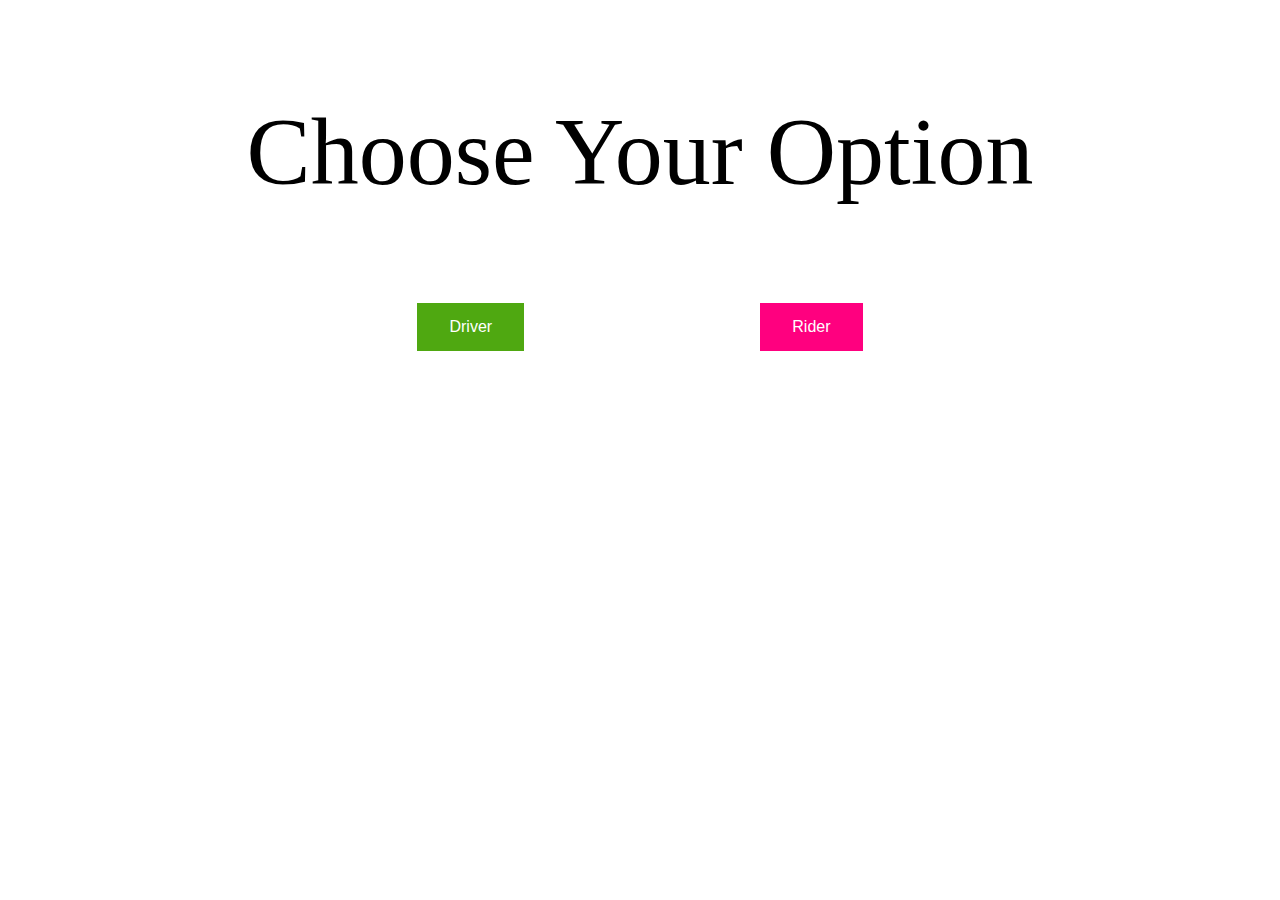
<file: index.html>
<!DOCTYPE html>
<html lang="en">
<head>
    <meta charset="UTF-8">
    <meta http-equiv="X-UA-Compatible" content="IE=edge">
    <meta name="viewport" content="width=device-width, initial-scale=1.0">
    <link rel="stylesheet" href="style.css">
    <title>BuSTOP Portal</title>
</head>
<body>
    <p class="test">Choose Your Option</p>
    <div class="index_button">
        <button id="idb1" onclick="location.href='./driver.html'" type="button">Driver</button>
        <button id="idb2" onclick="location.href='./rider.html'" type="button">Rider</button>
    </div>
    
</body>
</html>
</file>
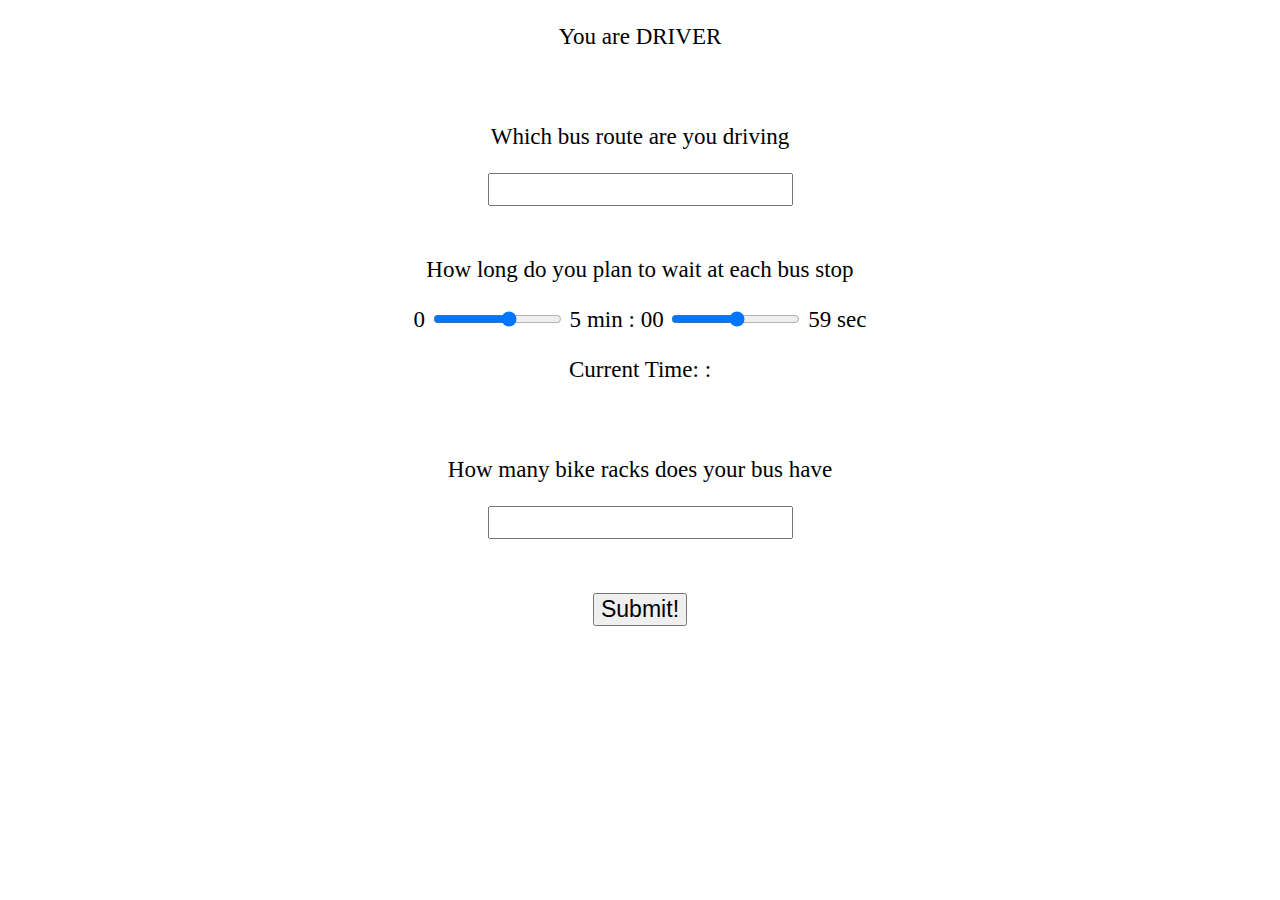
<file: driver.html>
<!DOCTYPE html>
<html lang="en">
<head>
    <meta charset="UTF-8">
    <meta http-equiv="X-UA-Compatible" content="IE=edge">
    <meta name="viewport" content="width=device-width, initial-scale=1.0">
    <link rel="stylesheet" href="style.css">
    <title>Driver Page</title>
</head>
<body>
    <div class="driver_body">
        <p>You are DRIVER</p>

        <br>

        <p>Which bus route are you driving</p> 
        <input type="text" name="busstop" id="busstopid">

        <br>
        <br>
        <p>How long do you plan to wait at each bus stop</p> 
        0
        <input type="range" id="wm" name="wait_minutes" min="00" max="5">
        5 min : 
        00
        <input type="range" id="ws" name="wait_seconds" min="00" max="59">
        59 sec

        <p>Current Time: <span id="new_min"></span>:<span id="new_sec"></span></p>

        <br>

        <p>How many bike racks does your bus have</p> 
        <input type="number" name="busstop" id="bikeracks">

        <br>
        <br>
        <br>
        <button onclick="location.href='./driver_result.html'" id="nextbutton" type="button">Submit!</button>
    </div>
    

    <script src="driver.js"></script>
</body>
</html>
</file>
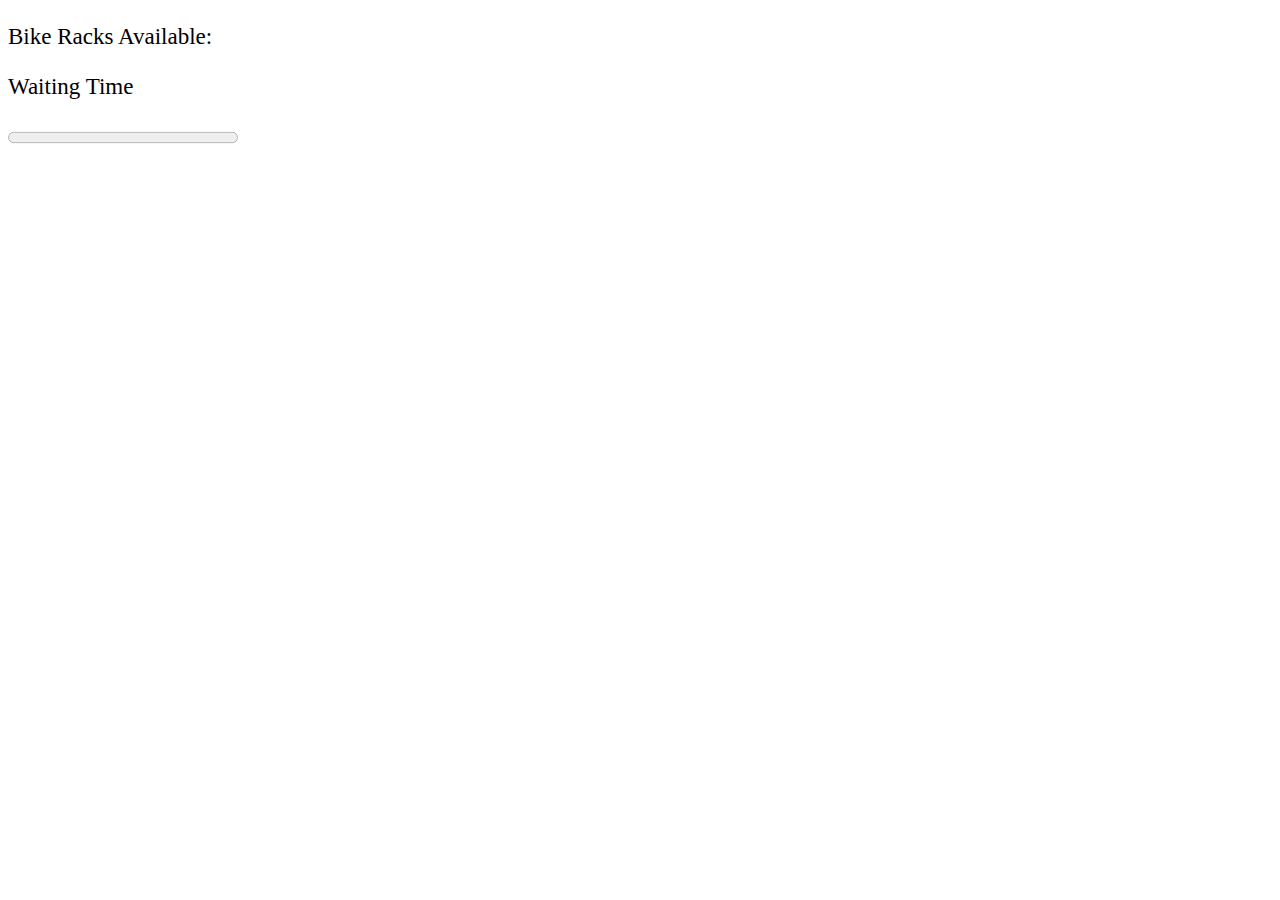
<file: driver_result.html>
<!DOCTYPE html>
<html lang="en">
<head>
    <meta charset="UTF-8">
    <meta http-equiv="X-UA-Compatible" content="IE=edge">
    <meta name="viewport" content="width=device-width, initial-scale=1.0">
    <link rel="stylesheet" href="style.css">
    <title>Driver Result</title>
</head>
<body>
    <p>Bike Racks Available: <span id="available_racks"></span></p>
    
    <p>Waiting Time</p>
    <progress value="0" max="100" id="progressBar"></progress>
    <script src="driver_result.js"></script>
</body>
</html>
</file>
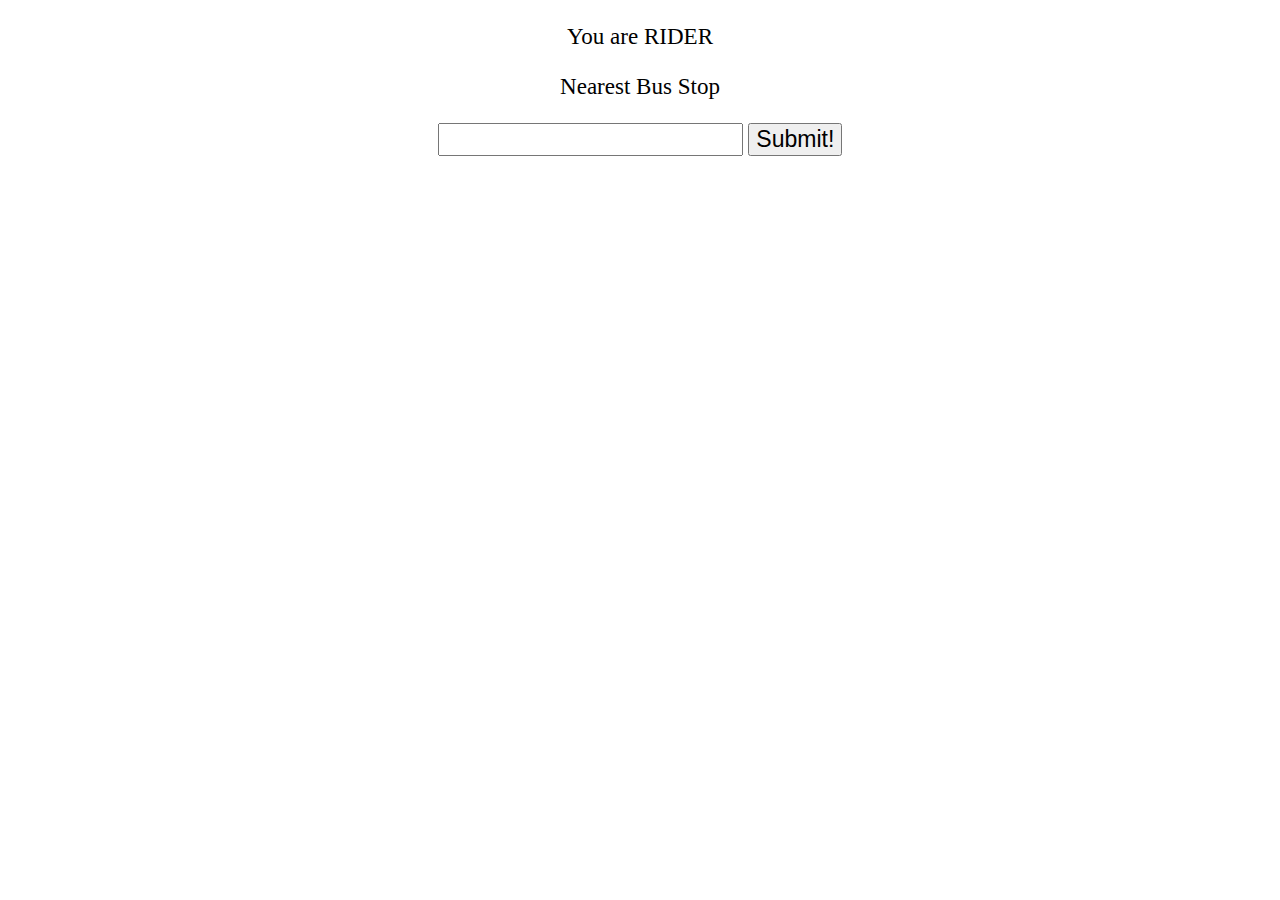
<file: rider.html>
<!DOCTYPE html>
<html lang="en">
<head>
    <meta charset="UTF-8">
    <meta http-equiv="X-UA-Compatible" content="IE=edge">
    <meta name="viewport" content="width=device-width, initial-scale=1.0">
    <link rel="stylesheet" href="style.css">
    <title>Rider Portal</title>
</head>
<body>
    <div class="rider_content">
        <p>You are RIDER</p>
        <p>Nearest Bus Stop</p>
        <input type="text" name="busstop" id="busstopid">
        <!-- Check for current Location -->

        <button onclick="location.href='./rider_result.html'" type="button">Submit!</button>
    </div>
    
</body>
</html>
</file>
<file: style.css>
*{
    font-size: 1.2rem;
}

.test{
    font-size: 5rem;
    text-align: center;
}

.index_button{
    text-align: center;
    letter-spacing: 10em;
}

#idb1{
    background-color: #4fa811; /* Green */
    font-size: 10rem;
    border: none;
    color: white;
    padding: 15px 32px;
    text-align: center;
    text-decoration: none;
    display: inline-block;
    font-size: 16px;
}

#idb2{
    background-color: #FF007F; /* Green */
    font-size: 10rem;
    border: none;
    color: white;
    padding: 15px 32px;
    text-align: center;
    text-decoration: none;
    display: inline-block;
    font-size: 16px;
}

.driver_body{
    text-align: center;
}

.rider_content{
    text-align: center;
}
</file>
